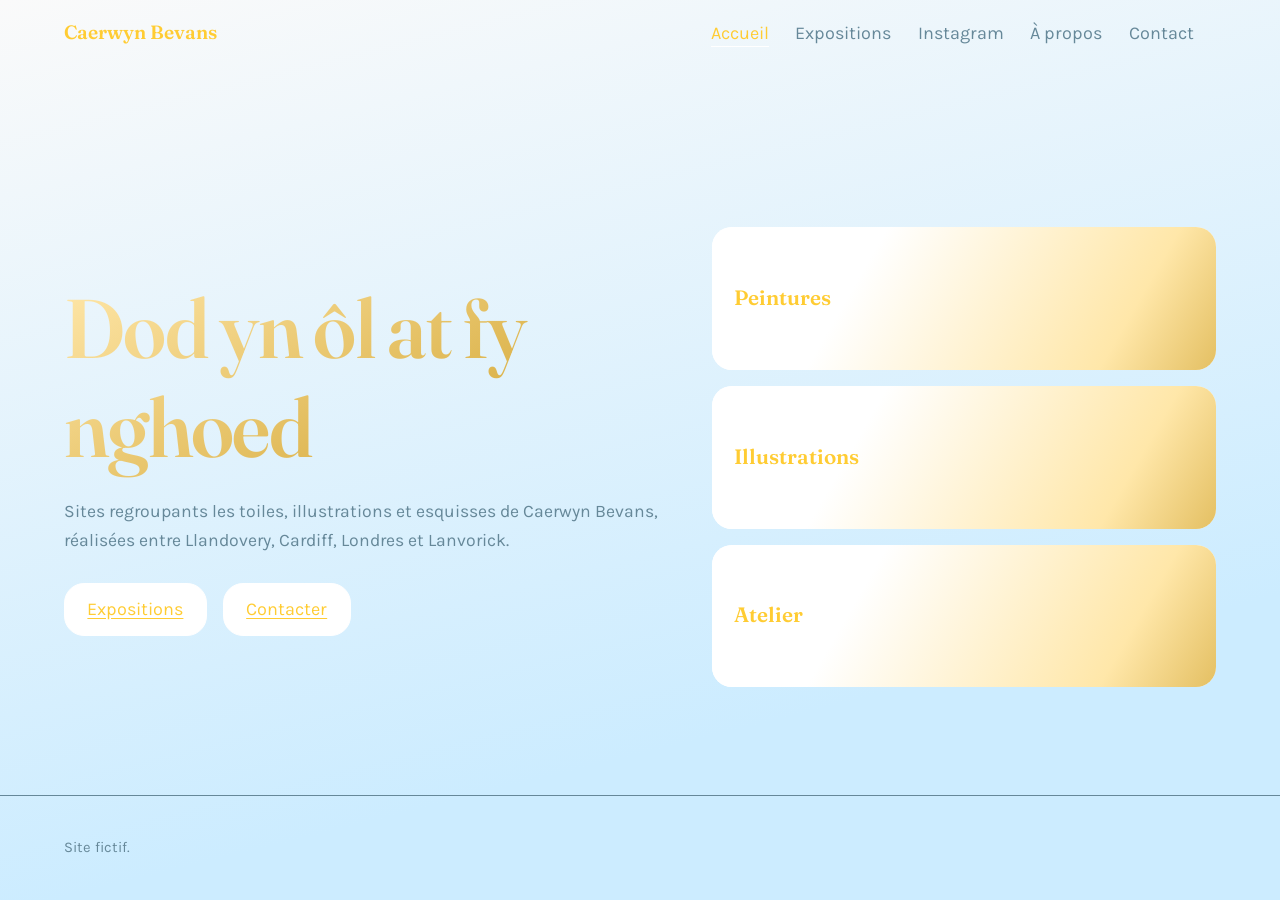
<file: index.html>
<!DOCTYPE html>
<html lang="fr">

<head>
  <meta charset="utf-8">
  <meta name="viewport" content="width=device-width, initial-scale=1">
  <title>Caerwyn Bevans – Galerie</title>
  <meta name="description" content="Peintures et esquisses de Caerwyn Bevans, Lanvorick.">
  <link rel="preconnect" href="https://fonts.googleapis.com">
  <link rel="preconnect" href="https://fonts.gstatic.com" crossorigin>
  <link
    href="https://fonts.googleapis.com/css2?family=Fraunces:opsz,wght@9..144,500;9..144,600&family=Karla:wght@400;600&display=swap"
    rel="stylesheet">
  <link rel="stylesheet" href="style.css">
</head>

<body>

  <header class="site">
    <a class="nom" href="index.html">Caerwyn Bevans</a>
    <nav aria-label="Navigation principale">
      <a href="index.html" aria-current="page">Accueil</a>
      <a href="expo.html">Expositions</a>
      <a href="https://whatlurksoutside.forumactif.com/t75-caerwyn-thisaverageguy#165">Instagram</a>
      <a href="a-propos.html">À propos</a>
      <a href="contact.html">Contact</a>
    </nav>
  </header>

  <main>
    <div class="hero">
      <div>
        <h1>Dod yn ôl at fy nghoed</h1>
        <p>Sites regroupants les toiles, illustrations et esquisses de Caerwyn Bevans, réalisées entre Llandovery, Cardiff, Londres et Lanvorick.</p>
        <div class="boutons">
          <a class="bouton" href="expo.html">Expositions</a>
          <a class="bouton" href="contact.html">Contacter</a>
        </div>
      </div>

      <!-- Collections : pour une vraie couverture, mets <img src="images/couv-xxx.jpg" alt=""> dans le <span class="visuel"> -->
      <div class="collections" aria-label="Collections">
        <a class="collection peintures" href="peintures.html">
          <span class="visuel"></span>
          <span class="texte">
            <strong>Peintures</strong>
            <span class="plus">Séries de toiles à l'huile.<em>Voir les collections →</em></span>
          </span>
        </a>

        <a class="collection illustrations" href="collection-cornouailles.html">
          <span class="visuel"></span>
          <span class="texte">
            <strong>Illustrations</strong>
            <span class="plus">Travaux d'illustrateur orientés jeunesse.<em>Voir les illustrations →</em></span>
          </span>
        </a>

        <a class="collection atelier" href="collection-carnets.html">
          <span class="visuel"></span>
          <span class="texte">
            <strong>Atelier</strong>
            <span class="plus">Esquisses, études et travaux en cours.<em>Voir les études →</em></span>
          </span>
        </a>
      </div>
    </div>

    <!-- <section class="bloc" aria-labelledby="explorer">
    <h2 id="explorer">Explorer</h2>
    <div class="sections">
      <a href="peintures.html"><strong>Peintures</strong><span>Les toiles terminées, classées par série.</span></a>
      <a href="esquisses.html"><strong>Esquisses</strong><span>Carnets, études et travaux en cours.</span></a>
      <a href="a-propos.html"><strong>À propos</strong><span>Le parcours, les influences, comment le contacter.</span></a>
    </div>
  </section> -->
  </main>

  <footer>
    Site fictif.
  </footer>

</body>

</html>
</file>
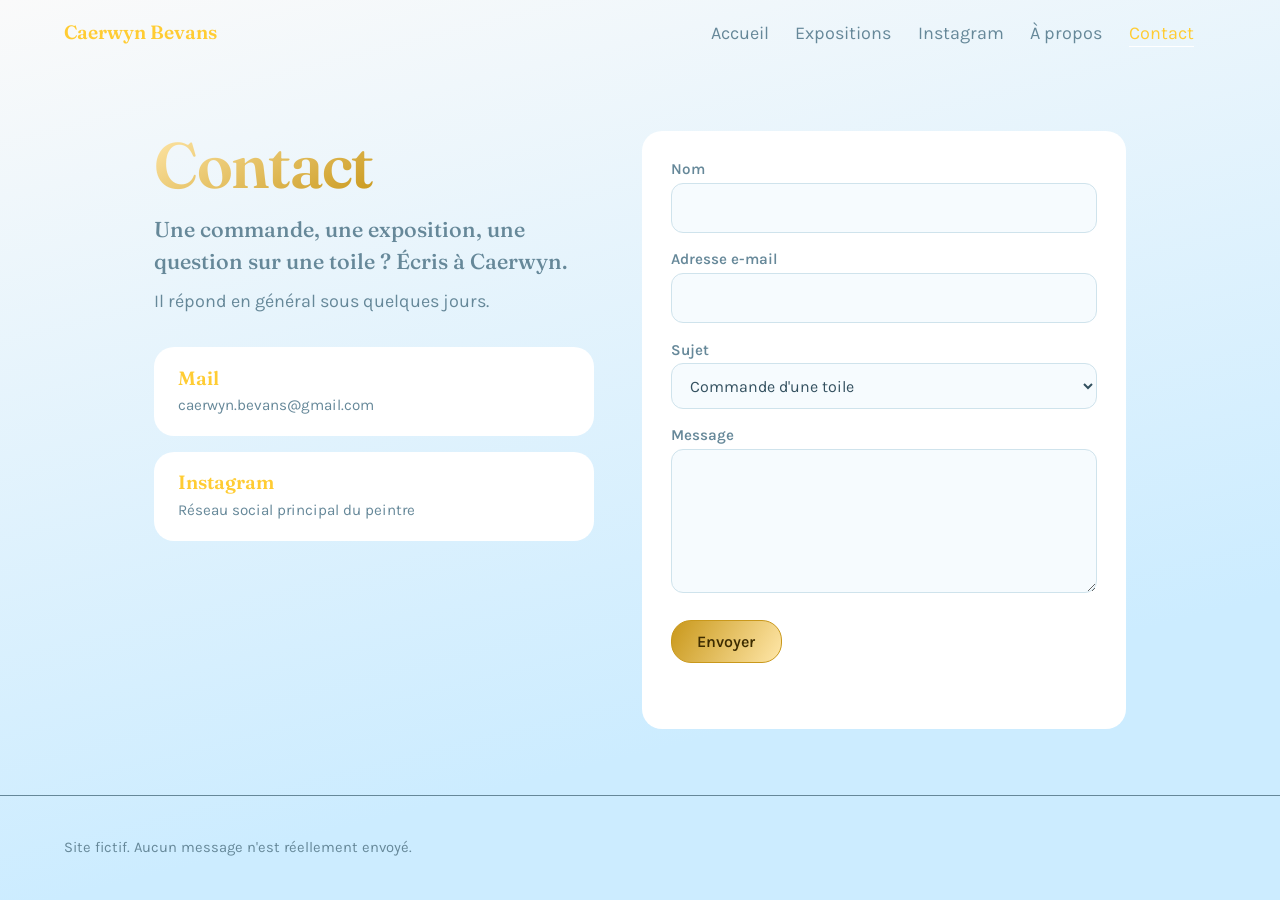
<file: contact.html>
<!DOCTYPE html>
<html lang="fr">

<head>
  <meta charset="utf-8">
  <meta name="viewport" content="width=device-width, initial-scale=1">
  <title>Contact – Caerwyn Bevans</title>
  <meta name="description"
    content="Contacter Caerwyn Bevans pour une commande, une exposition ou une question sur une toile.">
  <link rel="preconnect" href="https://fonts.googleapis.com">
  <link rel="preconnect" href="https://fonts.gstatic.com" crossorigin>
  <link
    href="https://fonts.googleapis.com/css2?family=Fraunces:opsz,wght@9..144,500;9..144,600&family=Karla:wght@400;600&display=swap"
    rel="stylesheet">
  <link rel="stylesheet" href="style.css">
  <link rel="stylesheet" href="contact.css">
</head>

<body>

  <header class="site">
    <a class="nom" href="index.html">Caerwyn Bevans</a>
    <nav aria-label="Navigation principale">
      <a href="index.html">Accueil</a>
      <a href="expo.html">Expositions</a>
      <a href="https://whatlurksoutside.forumactif.com/t75-caerwyn-thisaverageguy#165">Instagram</a>
      <a href="a-propos.html">À propos</a>
      <a href="contact.html" aria-current="page">Contact</a>
    </nav>
  </header>

  <main>
    <div class="contact">

      <div>
        <h1>Contact</h1>
        <p class="lead">Une commande, une exposition, une question sur une toile ? Écris à Caerwyn.</p>
        <p class="note">Il répond en général sous quelques jours.</p>

        <div class="moyens">
          <div>
            <strong>Mail</strong>
            <span>caerwyn.bevans@gmail.com</span>
          </div>
          <a href="https://whatlurksoutside.forumactif.com/t75-caerwyn-thisaverageguy#165">
            <strong>Instagram</strong>
            <span>Réseau social principal du peintre</span>
          </a>
          <!-- <div>
            <strong>Atelier</strong>
            <span>Lanvorick, Cornouailles. Visites sur rendez-vous.</span>
          </div> -->
        </div>
      </div>

      <form class="formulaire" id="formulaire" novalidate>
        <div class="champ">
          <label for="nom">Nom</label>
          <input type="text" id="nom" name="nom" autocomplete="name" required>
        </div>
        <div class="champ">
          <label for="email">Adresse e-mail</label>
          <input type="email" id="email" name="email" autocomplete="email" required>
        </div>
        <div class="champ">
          <label for="sujet">Sujet</label>
          <select id="sujet" name="sujet">
            <option>Commande d'une toile</option>
            <option>Exposition</option>
            <option>Question sur une œuvre</option>
            <option>Autre</option>
          </select>
        </div>
        <div class="champ">
          <label for="message">Message</label>
          <textarea id="message" name="message" required></textarea>
        </div>
        <button type="submit" class="envoyer">Envoyer</button>
        <p class="statut" id="statut" role="status" aria-live="polite"></p>
      </form>

    </div>
  </main>

  <footer>
    Site fictif. Aucun message n'est réellement envoyé.
  </footer>

  <script>
    /* Formulaire décoratif : rien n'est envoyé nulle part. */
    (function () {
      var form = document.getElementById('formulaire'), statut = document.getElementById('statut');
      form.addEventListener('submit', function (e) {
        e.preventDefault();
        if (!form.checkValidity()) {
          statut.textContent = 'Il manque ton nom, une adresse valide ou ton message.';
          form.reportValidity();
          return;
        }
        form.reset();
        statut.textContent = 'Message bien reçu. Caerwyn y répondra dès qu\u2019il aura posé ses pinceaux.';
      });
    })();
  </script>
</body>

</html>
</file>
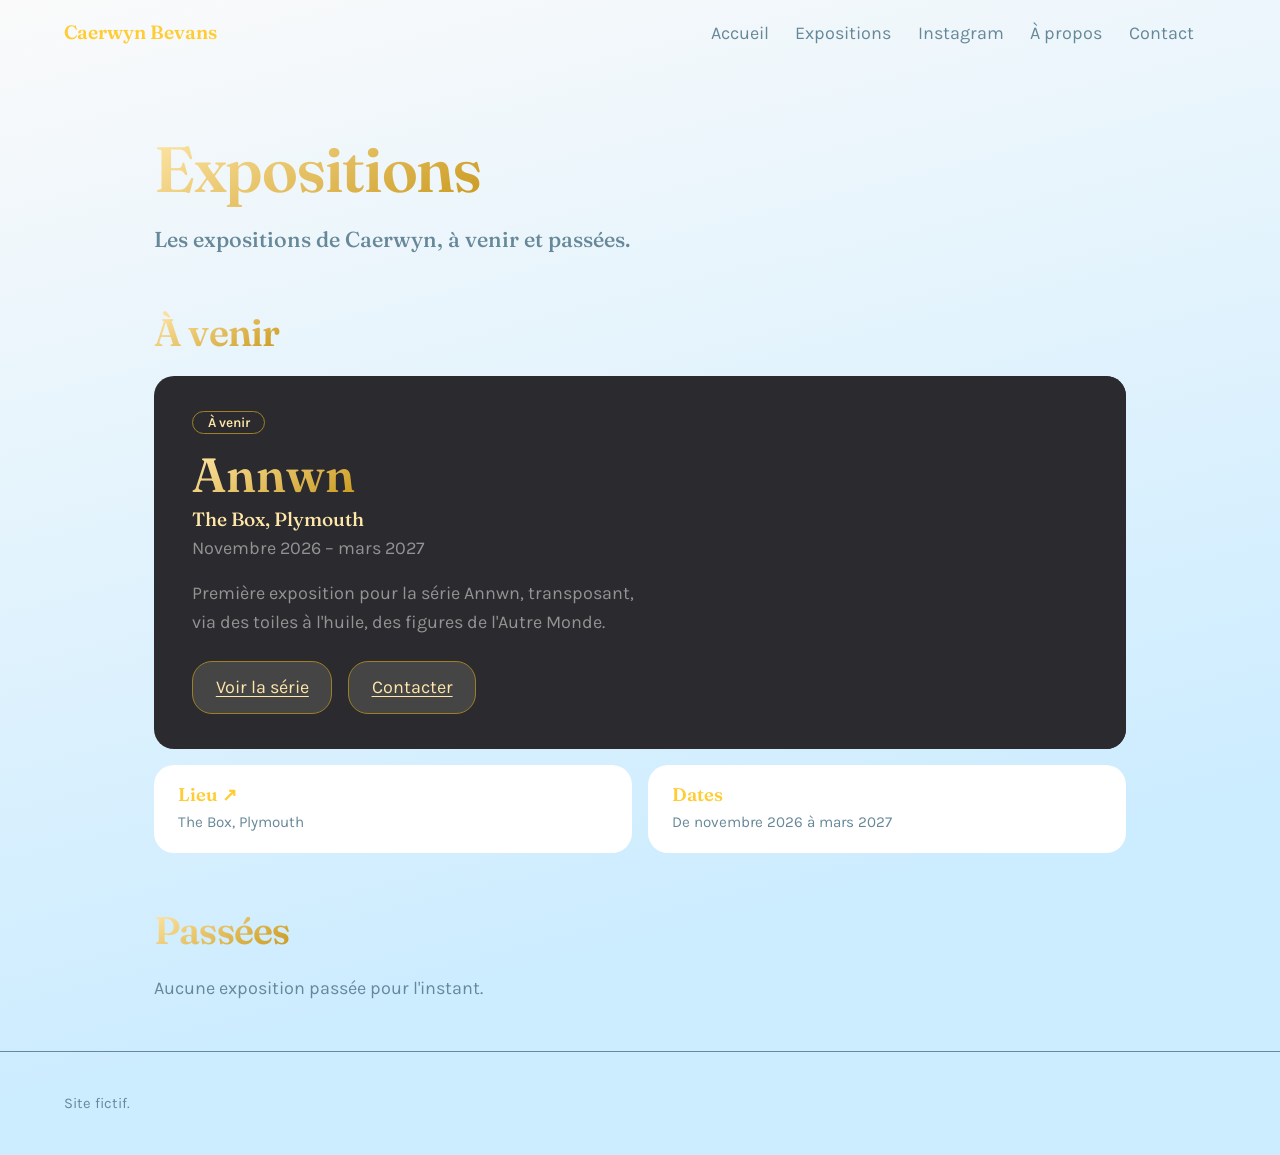
<file: expo.html>
<!DOCTYPE html>
<html lang="fr">

<head>
  <meta charset="utf-8">
  <meta name="viewport" content="width=device-width, initial-scale=1">
  <title>Expositions – Caerwyn Bevans</title>
  <meta name="description"
    content="Expositions de Caerwyn Bevans : Annwn, à The Box (Plymouth), de novembre 2026 à mars 2027.">
  <link rel="preconnect" href="https://fonts.googleapis.com">
  <link rel="preconnect" href="https://fonts.gstatic.com" crossorigin>
  <link
    href="https://fonts.googleapis.com/css2?family=Fraunces:opsz,wght@9..144,500;9..144,600&family=Karla:wght@400;600&display=swap"
    rel="stylesheet">
  <link rel="stylesheet" href="style.css">
  <link rel="stylesheet" href="expo.css">
</head>

<body>

  <header class="site">
    <a class="nom" href="index.html">Caerwyn Bevans</a>
    <nav aria-label="Navigation principale">
      <a href="index.html">Accueil</a>
      <a href="expo.html">Expositions</a>
      <a href="https://whatlurksoutside.forumactif.com/t75-caerwyn-thisaverageguy#165">Instagram</a>
      <a href="a-propos.html">À propos</a>
      <a href="contact.html">Contact</a>
    </nav>
  </header>

  <main>
    <div class="expo">
      <h1>Expositions</h1>
      <p class="lead">Les expositions de Caerwyn, à venir et passées.</p>

      <!-- À venir -->
      <section aria-labelledby="t-venir">
        <h2 id="t-venir">À venir</h2>

        <!-- Pour ajouter une exposition : copie tout le bloc <article class="affiche"> ci-dessous -->
        <article class="affiche">
          <div class="texte">
            <span class="badge">À venir</span>
            <h3>Annwn</h3>
            <p class="lieu">The Box, Plymouth</p>
            <p class="dates"><time datetime="2026-11">Novembre 2026</time> – <time datetime="2027-03">mars 2027</time>
            </p>
            <p class="desc">Première exposition pour la série Annwn, transposant, via des toiles à l'huile, des figures de l'Autre Monde.</p>
            <div class="boutons">
              <a class="bouton annwn" href="peintures.html#annwn">Voir la série</a>
              <a class="bouton annwn" href="contact.html">Contacter</a>
            </div>
          </div>
          <div class="visuel" aria-hidden="true"></div>
        </article>

        <div class="infos">
          <a href="https://theboxplymouth.com/" target="_blank" rel="noopener noreferrer" class="info-carte">
            <strong>Lieu ↗</strong>
            <span>The Box, Plymouth</span>
          </a>
          <div>
            <strong>Dates</strong>
            <span>De novembre 2026 à mars 2027</span>
          </div>
          <!-- <div>
            <strong>Série</strong>
            <span>Annwn, toiles à l'huile</span>
          </div> -->
        </div>
      </section>

      <!-- Passées -->
      <section aria-labelledby="t-passees">
        <h2 id="t-passees">Passées</h2>
        <p class="vide">Aucune exposition passée pour l'instant.</p>
      </section>
    </div>
  </main>

  <footer>
    Site fictif.
  </footer>

</body>

</html>
</file>
<file: style.css>
:root {
  --fond: linear-gradient(166deg, rgba(250, 250, 250, 1) 0%, rgb(204 236 255) 75%);
  --degrade: linear-gradient(120deg, #ffffff 30%, #ffe7a9 80%, #c9981b 120%);
  --degradeback: linear-gradient(120deg, #c9981b 30%, #ffe7a9 80%, #ffffff 120%);
  --fond-2: #2b2b2f;
  --mousse: #4f7a5c;
  --or: #ffffff;
  --annwnor: #9d7f25;
  --annwngris: #939393;
  --titre: linear-gradient(166deg, rgba(203, 155, 203, 1) 0%, rgba(163, 104, 163, 1) 100%);
  --texte: #FFCC33;
  --discret: #668899;
  --marque: #9b72e0;
  --serif: "Fraunces", Georgia, "Times New Roman", serif;
  --sans: "Karla", system-ui, -apple-system, "Segoe UI", sans-serif;
}

* {
  box-sizing: border-box
}

html {
  scroll-behavior: smooth
}

body {
  margin: 0;
  min-height: 100vh;
  min-height: 100dvh;
  display: flex;
  flex-direction: column;
  background: var(--fond);
  color: var(--texte);
  font: 18px/1.6 var(--sans)
}

a {
  color: var(--or);
  text-underline-offset: 3px
}

a:hover {
  color: var(--or);
}

:focus-visible {
  outline: 2px solid var(--marque);
  outline-offset: 3px
}

header.site {
  display: flex;
  flex-wrap: wrap;
  gap: .5rem 2rem;
  justify-content: space-between;
  align-items: baseline;
  padding: 1.2rem clamp(1rem, 5vw, 4rem)
}

header.site .nom {
  font: 600 1.2rem var(--serif);
  color: var(--texte);
  text-decoration: none
}

nav a {
  margin-right: 1.4rem;
  color: var(--discret);
  text-decoration: none;
  padding-bottom: 2px;
  border-bottom: 1px solid transparent
}

nav a:hover,
nav a[aria-current="page"] {
  color: var(--texte);
  border-bottom-color: var(--or)
}

.hero {
  display: grid;
  grid-template-columns: 1.1fr .9fr;
  gap: 2rem;
  align-items: center;
  padding: 10rem clamp(1rem, 5vw, 4rem) 4rem
}

.hero h1 {
  font: 600 clamp(2.6rem, 7vw, 5.2rem)/1.2 var(--serif);
  margin: 0 0 1.2rem;
  letter-spacing: -.02em;
  background: -webkit-linear-gradient(300deg, #ffe7a9 0%, #c9981b 100%);
  -webkit-background-clip: text;
  -webkit-text-fill-color: transparent;
}

.hero p {
  max-width: 34em;
  color: var(--discret);
  font-size: 1.1rem
}

.hero .boutons {
  display: flex;
  gap: 1rem;
  flex-wrap: wrap;
  margin-top: 1.8rem
}

.bouton {
  display: inline-block;
  padding: .7rem 1.4rem;
  border: 1px solid var(--or);
  background: var(--or);
  color: var(--fond);
  border-radius: 20px;
  transition: 0.2s all ease;
}

.bouton:hover {
  display: inline-block;
  padding: .7rem 1.4rem;
  border: 1px solid var(--or);
  color: var(--or);
  background: #94bdcd;
  text-decoration: none;
  border-radius: 20px;
  transition: 0.2s all ease;
}

.bouton.annwn {
  /* background: var(--or); */
  background: #454545;
  color: #ffe7a9;
  border-radius: 20px;
  border: 1px solid var(--annwnor);
  transition: 0.2s all ease;
}

.bouton.annwn:hover {
  display: inline-block;
  padding: .7rem 1.4rem;
  border: 1px solid var(--annwnor);
  color: var(--annwngris);
  background: var(--fond-2);
  text-decoration: none;
  border-radius: 20px;
  transition: 0.2s all ease;
}

.hero .une {
  --ratio: 4/5;
  max-width: 420px;
  justify-self: center
}

section.bloc {
  padding: 3rem clamp(1rem, 5vw, 4rem)
}

section.bloc>h2 {
  font: 600 1.9rem var(--serif);
  margin: 0 0 .4rem
}

section.bloc>p.intro {
  color: var(--discret);
  margin: 0 0 2rem;
  max-width: 40em
}

.grille {
  columns: 3 260px;
  column-gap: 1.2rem
}

.tuile {
  break-inside: avoid;
  margin: 0 0 1.2rem;
  position: relative;
  display: block;
  width: 100%;
  padding: 0;
  border: 0;
  background: none;
  cursor: zoom-in;
  text-align: left;
  color: inherit;
  font: inherit
}

.tuile .visuel {
  display: block;
  width: 100%;
  aspect-ratio: var(--ratio, 4/5);
  border-radius: 3px;
  background: var(--degrade);
  overflow: hidden
}

.tuile img {
  display: block;
  width: 100%;
  height: 100%;
  object-fit: cover
}

.tuile .legende {
  display: block;
  padding: 0px 0px 10px;
  color: var(--discret);
  font-size: .95rem
}

.legendeannwn {
  display: block;
  padding: 0px 0px 10px;
  color: var(--annwnor);
  font-size: .95rem;
}

.tuile:hover .visuel {
  outline: 1px solid var(--or)
}

.tuile:nth-child(3n+1) {
  --ratio: 4/5
}

.tuile:nth-child(3n+2) {
  --ratio: 1/1
}

.tuile:nth-child(3n) {
  --ratio: 3/4
}

.sections {
  display: grid;
  grid-template-columns: repeat(auto-fit, minmax(240px, 1fr));
  gap: 1.2rem
}

.sections a {
  display: block;
  padding: 1.6rem;
  background: var(--fond-2);
  border-left: 3px solid var(--mousse);
  text-decoration: none;
  color: var(--texte)
}

.sections a:hover {
  border-left-color: var(--marque)
}

.sections strong {
  display: block;
  font: 600 1.3rem var(--serif);
  margin-bottom: .3rem
}

.sections span {
  color: var(--discret);
  font-size: .98rem
}

dialog {
  max-width: min(92vw, 1000px);
  max-height: 92vh;
  padding: 0;
  border: 0;
  background: var(--fond-2);
  color: var(--texte);
  border-radius: 0px 0px 20px 20px;
}

dialog::backdrop {
  background: rgb(18 16 16 / 88%)
}

dialog .cadre {
  width: min(80vw, 640px);
  aspect-ratio: 4/5;
  max-height: 75vh;
  background: var(--degrade)
}

dialog img {
  display: block;
  max-width: 100%;
  max-height: 80vh;
  margin: auto
}

dialog .barre {
  display: flex;
  justify-content: space-between;
  gap: 1rem;
  align-items: center;
  padding: .8rem 1rem
}

/* Style du data-bis dans la modale */
#bis {
  color: var(--annwngris);
  /* Changez la couleur (ex: var(--annwnor), #ffe7a9, etc.) */
  margin-top: 4px;
  font-size: 0.85rem;
  /* Espacement par rapport au titre */
  text-align: right;
  /* Aligné à gauche, à droite ou au centre */
}

#titre {
  font: 600 clamp(1.5rem, 4vw, 0.4rem) / 1.5 var(--serif);
  background: -webkit-linear-gradient(300deg, #ffe7a9 0%, #c9981b 100% 100%);
  -webkit-background-clip: text;
  -webkit-text-fill-color: transparent;
}

/* Place le titre et le data-bis côte à côte */
dialog .barre>div {
  display: flex;
  align-items: baseline;
  gap: 10px;
  /* Écart entre le titre et le data-bis */
}

dialog button {
  background: none;
  border: 1px solid #555555;
  color: var(--texte);
  padding: .3rem .9rem;
  cursor: pointer;
  font: inherit;
  border-radius: 20px;
}

footer {
  padding: 2.5rem clamp(1rem, 5vw, 4rem);
  color: var(--discret);
  font-size: .92rem;
  border-top: 1px solid var(--discret)
}

@media (max-width:760px) {
  .hero {
    grid-template-columns: 1fr;
    padding-top: 1.5rem
  }

  .hero .une {
    order: -1;
    max-width: 300px
  }
}

@media (prefers-reduced-motion:reduce) {
  html {
    scroll-behavior: auto
  }
}

main {
  flex: 1
}

/* --- Collections : style de base --- */
.collections {
  display: flex;
  flex-direction: column;
  gap: 1rem;
  height: 460px;
}

.collection {
  position: relative;
  display: block;
  flex: 1 1 0;
  min-height: 0;
  border-radius: 20px;
  overflow: hidden;
  text-decoration: none;
  color: var(--titre);
  background: var(--or);
  transition: flex-grow .35s ease;
}

/* Le visuel (fond + conteneur d'image) */
.collection .visuel {
  position: absolute;
  inset: 0;
  display: block;
  background: var(--degrade);
}

/* On utilise le pseudo-élément ::after pour animer l'image sur le côté droit */
.collection .visuel::before {
  content: "";
  position: absolute;
  top: 0;
  right: 0;
  width: 45%;
  /* Largeur de l'image sur le côté */
  height: 100%;
  background-repeat: no-repeat;
  background-position: right center;
  background-size: contain;

  /* Position de départ (masquée à droite) */
  transform: translateX(30px);
  opacity: 0;
  transition: transform 0.4s cubic-bezier(0.25, 1, 0.5, 1), opacity 0.4s ease;
  z-index: 1;
}

/* Au survol (:hover), l'image glisse vers la gauche et apparaît */
.collection:hover .visuel::before,
.collection:focus-visible .visuel::before {
  transform: translateX(0);
  opacity: 0.5;
}

/* --- Attributions des images spécifiques pour chaque collection --- */
.collection.peintures .visuel::before {
  background-image: url('https://i.imgur.com/R0RaSrS.png');
  /* Remplacez par votre URL */
}

.collection.illustrations .visuel::before {
  background-image: url('https://i.imgur.com/iSQKidw.png');
  /* Remplacez par votre URL */
}

.collection.atelier .visuel::before {
  background-image: url('https://i.imgur.com/0fkwpwM.png');
  /* Remplacez par votre URL */
}

/* Texte par-dessus */
.collection .texte {
  position: relative;
  z-index: 2;
  display: flex;
  flex-direction: column;
  justify-content: center;
  height: 100%;
  padding: 0 1.4rem;
}

.collection strong {
  display: block;
  font: 600 1.3rem/1.2 var(--serif);
  color: var(--texte);
}

.collection .plus {
  display: block;
  max-height: 0;
  opacity: 0;
  overflow: hidden;
  font-size: .95rem;
  line-height: 1.4;
  transition: max-height .3s ease, opacity .3s ease, margin .3s ease;
  color: var(--discret);
}

.collection .plus em {
  display: block;
  margin-top: .3rem;
  font-style: normal;
  font-weight: 600;
  color: var(--texte);
  transition: 0.2s all ease;
}

.collection .plus em:hover {
  color: var(--discret);
}

.collection:hover,
.collection:focus-visible {
  flex-grow: 2.4;
}

.collection:hover .plus,
.collection:focus-visible .plus {
  max-height: 6em;
  opacity: 1;
  margin-top: .4rem;
}


/* Écrans tactiles ou étroits : pas de survol, descriptions toujours visibles */
@media (hover:none),
(max-width:760px) {
  .collections {
    height: auto
  }

  .collection {
    flex: none;
    height: 150px
  }

  .collection .plus {
    max-height: 6em;
    opacity: 1;
    margin-top: .4rem
  }
}

@media (prefers-reduced-motion:reduce) {

  .collection,
  .collection .plus,
  .collection .visuel img {
    transition: none
  }
}
</file>
<file: contact.css>
/* Styles propres à la page Contact (s'ajoute à style.css) */
.contact{max-width:1100px;width:100%;margin:0 auto;padding:4rem clamp(1rem,5vw,4rem) 3rem;display:grid;grid-template-columns:1fr 1.1fr;gap:3rem;align-items:start}

.contact h1{font:600 clamp(2.4rem,6vw,4rem)/1.05 var(--serif);letter-spacing:-.02em;margin:0 0 1rem;width:fit-content;background:-webkit-linear-gradient(300deg,#ffe7a9 0%,#c9981b 100%);-webkit-background-clip:text;-webkit-text-fill-color:transparent}
.contact .lead{font:500 1.35rem/1.45 var(--serif);color:var(--discret);max-width:30em;margin:0 0 .6rem}
.contact .note{color:var(--discret);margin:0}

/* Moyens de contact : cartes blanches arrondies comme ailleurs sur le site */
.moyens{display:grid;gap:1rem;margin-top:2rem}
.moyens a,.moyens div{display:block;padding:1.2rem 1.5rem;border-radius:20px;background:#fff;text-decoration:none;transition:.2s all ease}
.moyens a:hover{background:#94bdcd}
.moyens strong{display:block;font:600 1.2rem/1.2 var(--serif);color:var(--texte)}
.moyens span{display:block;color:var(--discret);font-size:.95rem;margin-top:.2rem}

/* Formulaire */
.formulaire{background:#fff;border-radius:20px;padding:1.8rem}
.champ{margin-bottom:1.1rem}
.formulaire label{display:block;margin:0 0 .3rem;font:600 .95rem var(--sans);color:var(--discret)}
.formulaire input,.formulaire select,.formulaire textarea{width:100%;font:inherit;font-size:1rem;color:#33505f;background:#f6fbfe;border:1px solid #cfe3ec;border-radius:12px;padding:.7rem .9rem}
.formulaire textarea{min-height:9rem;resize:vertical}
.envoyer{display:inline-block;padding:.7rem 1.6rem;border:1px solid #c9981b;border-radius:20px;background:linear-gradient(300deg,#ffe7a9 0%,#c9981b 100%);color:#3d2c00;font:600 1rem var(--sans);cursor:pointer;transition:.2s all ease}
.envoyer:hover{background:#94bdcd;border-color:#94bdcd;color:#fff}
.statut{margin:.9rem 0 0;min-height:1.5em;color:var(--discret);font-size:.95rem}

@media (max-width:760px){
  .contact{grid-template-columns:1fr;gap:2rem;padding-top:2rem}
}
@media (prefers-reduced-motion:reduce){
  .moyens a,.moyens div,.envoyer{transition:none}
}
</file>
<file: expo.css>
/* Styles propres à la page Expositions (s'ajoute à style.css) */
.expo{max-width:1100px;width:100%;margin:0 auto;padding:4rem clamp(1rem,5vw,4rem) 3rem}
.expo section{padding-top:3.5rem}

.expo h1,
.expo h2{font-family:var(--serif);font-weight:600;letter-spacing:-.02em;width:fit-content;background:-webkit-linear-gradient(300deg,#ffe7a9 0%,#c9981b 100%);-webkit-background-clip:text;-webkit-text-fill-color:transparent}
.expo h1{font-size:clamp(2.4rem,6vw,4rem);line-height:1.2;margin:0 0 1rem}
.expo h2{font-size:clamp(1.8rem,4vw,2.4rem);line-height:1.1;margin:0 0 1.4rem}
.expo .lead{font:500 1.35rem/1.45 var(--serif);color:var(--discret);max-width:30em;margin:0}

/* Affiche : carte sombre, dans l'esprit de la série Annwn */
.affiche{display:grid;grid-template-columns:1.1fr .9fr;border-radius:20px;overflow:hidden;background:var(--fond-2)}
.affiche .texte{display:flex;flex-direction:column;justify-content:center;padding:2.2rem 2.4rem}
.badge{display:inline-block;width:fit-content;margin-bottom:1rem;padding:.2rem .9rem;border:1px solid var(--annwnor);border-radius:20px;color:#ffe7a9;font:600 .85rem var(--sans)}
.affiche h3{margin:0 0 .4rem;font:600 clamp(2rem,5vw,3rem)/1.05 var(--serif);width:fit-content;background:-webkit-linear-gradient(300deg,#ffe7a9 0%,#c9981b 100%);-webkit-background-clip:text;-webkit-text-fill-color:transparent}
.affiche .lieu{margin:0;color:#ffe7a9;font:500 1.2rem var(--serif)}
.affiche .dates{margin:.2rem 0 1rem;color:var(--annwngris)}
.affiche .desc{max-width:32em;margin:0 0 1.5rem;color:var(--annwngris)}
.affiche .boutons{display:flex;gap:1rem;flex-wrap:wrap}
.affiche .visuel{position:relative;min-height:340px;background:var(--fond-2) url('https://i.imgur.com/A3pm8tk.png') center/cover no-repeat}
.affiche .visuel::before{content:"";position:absolute;inset:0;background:linear-gradient(90deg,var(--fond-2) 0%,rgba(43,43,47,.35) 45%,transparent 100%)}

/* Informations pratiques */
.infos{display:grid;grid-template-columns:repeat(auto-fit,minmax(220px,1fr));gap:1rem;margin-top:1rem}
.infos div,
.infos .info-carte{padding:1.2rem 1.5rem;border-radius:20px;background:#fff;text-decoration:none;display:block;transition:0.2s all ease}
.infos strong{display:block;font:600 1.15rem/1.2 var(--serif);color:var(--texte)}
.infos span{display:block;margin-top:.2rem;color:var(--discret);font-size:.95rem}

/* Effet au survol pour la carte cliquable */
.infos a.info-carte:hover{
  transform: translateY(-2px);
  box-shadow: 0 4px 12px rgba(0, 0, 0, 0.08);
  outline: 1px solid var(--annwnor);
}

.vide{margin:0;color:var(--discret)}

@media (max-width:760px){
  .affiche{grid-template-columns:1fr}
  .affiche .visuel{order:-1;min-height:220px}
  .affiche .visuel::before{background:linear-gradient(0deg,var(--fond-2) 0%,rgba(43,43,47,.3) 50%,transparent 100%)}
  .affiche .texte{padding:1.6rem}
}
</file>
